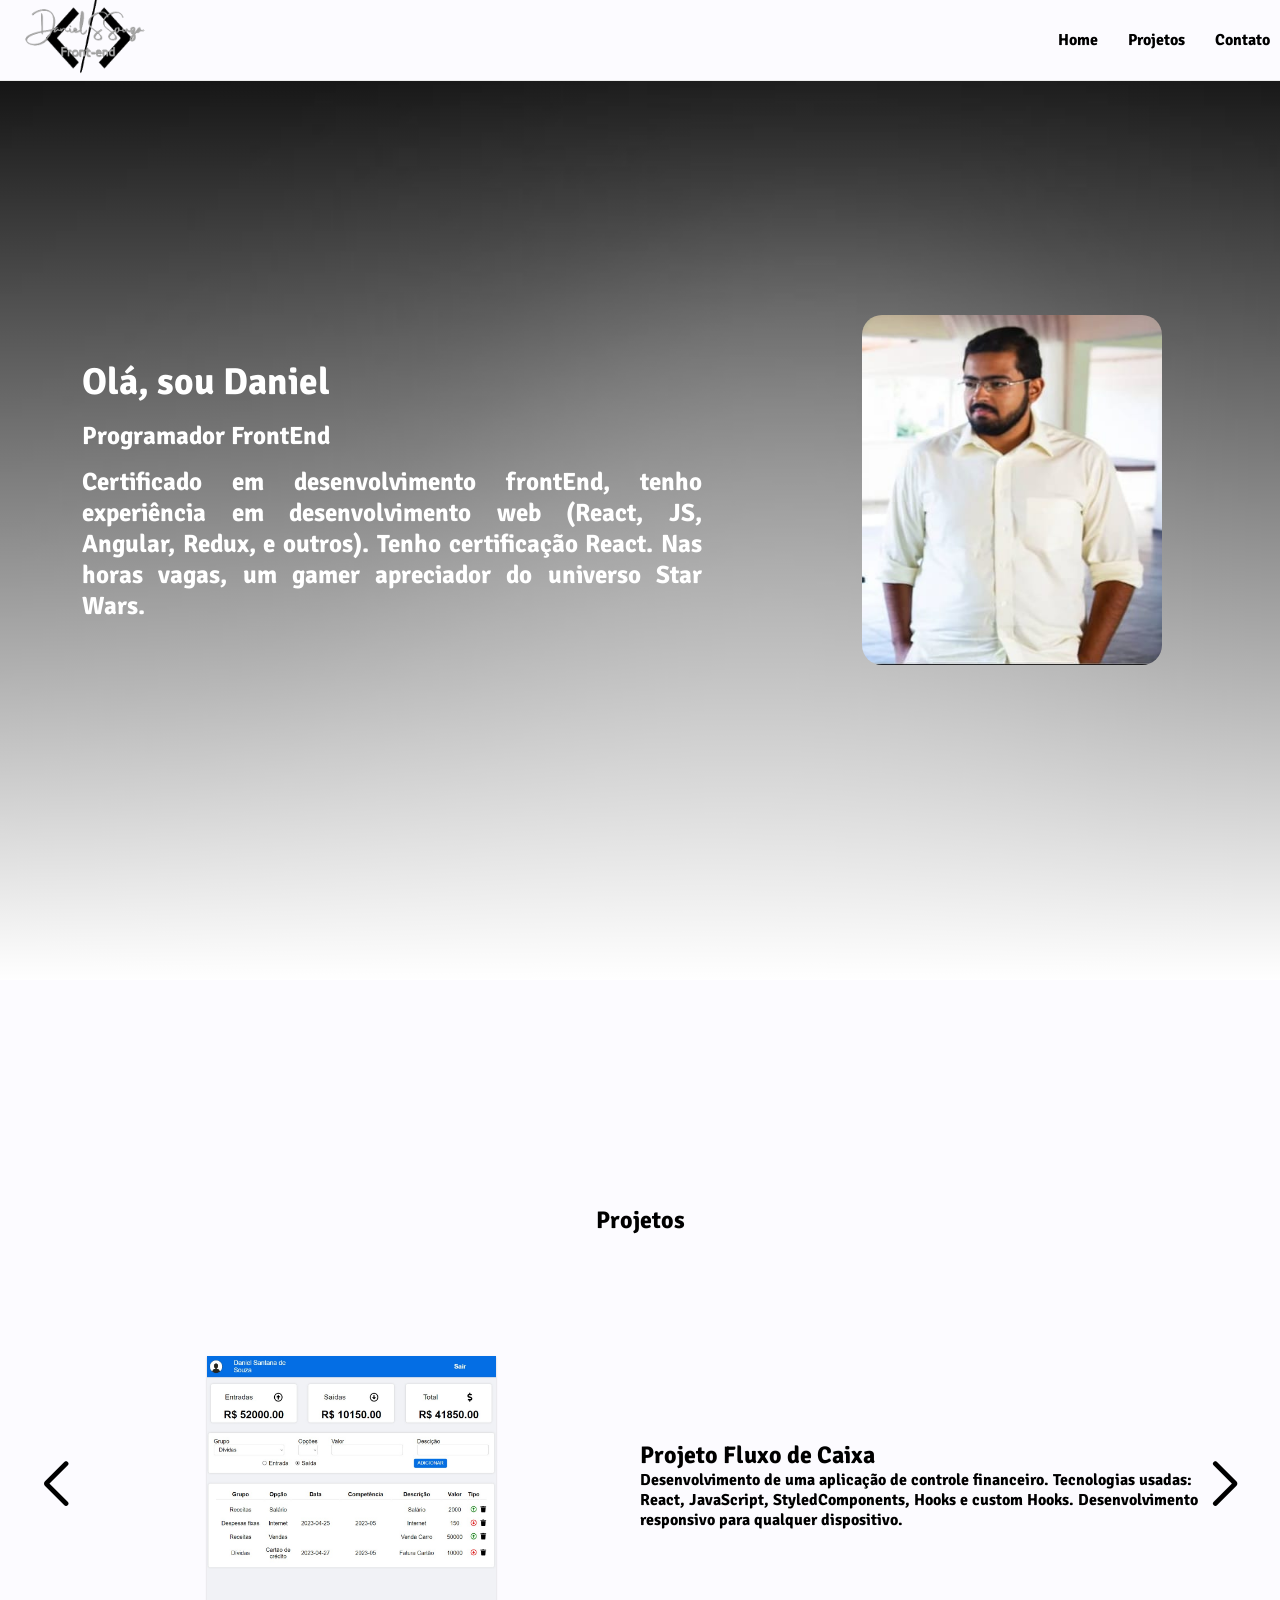
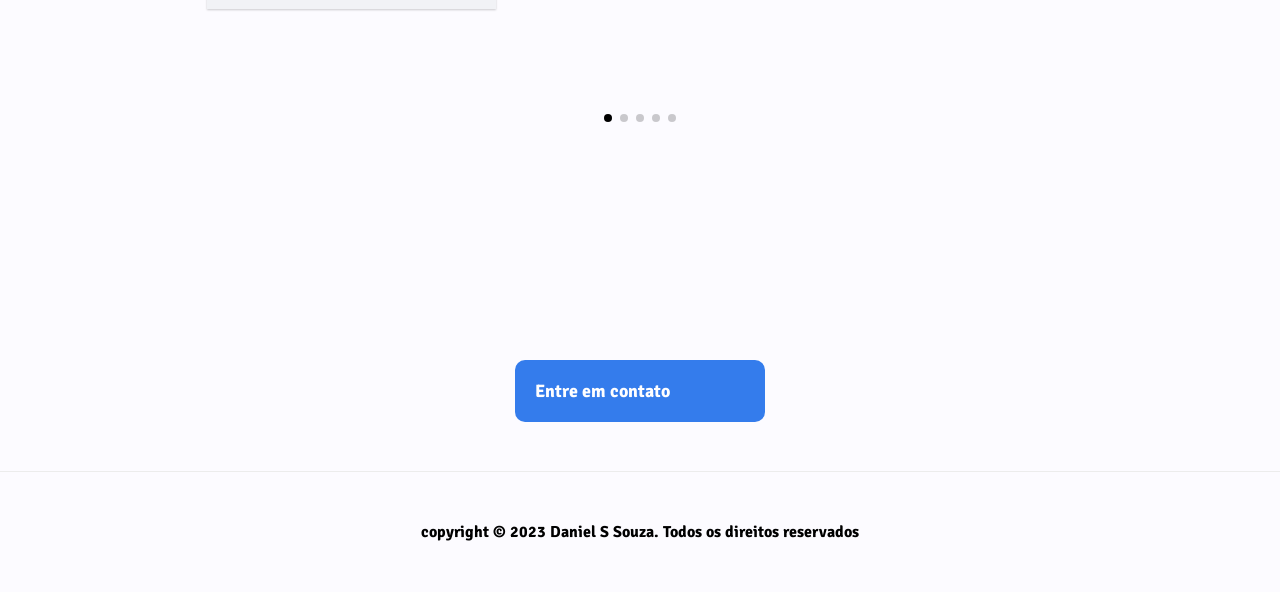
<file: index.html>
<!DOCTYPE html>
<html lang="en">
<head>
  <meta charset="UTF-8">
  <meta http-equiv="X-UA-Compatible" content="IE=edge">
  <meta name="viewport" content="width=device-width, initial-scale=1.0">
  <link
  rel="stylesheet"
  href="https://cdn.jsdelivr.net/npm/swiper@9/swiper-bundle.min.css"
/>
  <link rel="stylesheet" href="style.css">
  <title>Document</title>
</head>
<body>
  <main>
    <header>
      <div class="logo">
        <img class="imgLogo" src="./img/Daniel S Souza.png" alt="foto da logo">
      </div>
      <div class="menu">
        <nav class="navBar">
          <a href="#home">Home</a>
          <a href="#projects">Projetos</a>
          <a href="#contact">Contato</a>
        </nav>
      </div>
    </header>

    <section id="home">
      <div class="homeInfo">
        <h2>Olá, sou Daniel</h2>
        <span class="homePosition">Programador FrontEnd</span>
        <span class="homeResume">
          Certificado em desenvolvimento frontEnd, 
          tenho experiência em desenvolvimento web 
          (React, JS, Angular, Redux, e outros).
          Tenho certificação React. Nas horas vagas, um gamer apreciador do universo Star Wars.
        </span>
      </div>
      <div class="homeImg">
        <img src="./img/danielIMG.jpeg" alt="foto de perfil">
      </div>
    </section>
    <!--Projetos-->
    <section id="projects">
      <h2>Projetos</h2>
      <div class="swiper mySwiper">
        <div class="swiper-wrapper">
          <div class="swiper-slide">
            <div class="projectImg">
              <img src="./img/WhatsApp Image 2023-04-28 at 12.56.25.jpeg" alt="foto de um site">
            </div>
            <div class="projectInfo">
              <h2>Projeto Fluxo de Caixa</h2>
              <p>Desenvolvimento de uma aplicação de controle financeiro. Tecnologias usadas: React, JavaScript, StyledComponents, Hooks e custom Hooks. Desenvolvimento responsivo para qualquer dispositivo.</p>
            </div>
          </div>
          <div class="swiper-slide">
            <div class="projectImg">
              <img src="./img/trybeTunes.PNG" alt="foto de um site">
            </div>
            <div class="projectInfo">
              <h2>TrybeTunes</h2>
              <p>Desenvolvimento de uma aplicação em que é consumida uma api de prévias de musicas, nela é possivel pesquisar o cantor/banda e será listado toda a discografia. Tecnologias usadas: Html, JavaScript, CSS</p>
            </div>
          </div>
          <div class="swiper-slide">
            <div class="projectImg">
              <img src="./img/TrybeWars.jpg" alt="foto de um site">
            </div>
            <div class="projectInfo">
              <h2>Star Wars Planet Search</h2>
              <p>Uma lista com filtros de planetas do universo de Star Wars usando Context API e Hooks para controlar os estados globais. Habilidades desenvolvidas: Utilizar Context Api do react para gerenciamento de estados, Utilização do useState, useContext, useEffect, uso de Hooks customizados.
              Tecnologias usadas: react, JavaScript, CSS, Hooks</p>
            </div>
          </div>
          <div class="swiper-slide">
            <div class="projectImg">
              <img src="./img/SolarSistem.PNG" alt="foto de um site">
            </div>
            <div class="projectInfo">
              <h2>Solar Sistem</h2>
              <p>Primeiro projeto realizado em React.Js, onde as habilidades verificadas foram: Utilizar componentes JSX, utilizar o método render(), utilizar import, renderizar componentes apartir de um array, utilizar props, utilizar proptypes. Tecnologias usadas: React, JavaScript, CSS</p>
            </div>
          </div>
          <div class="swiper-slide">
            <div class="projectImg">
              <img src="./img/RTL.PNG" alt="foto de um site">
            </div>
            <div class="projectInfo">
              <h2>React Testing Library</h2>
              <p>Projeto realizado para pratica de RTL, aplicação ja veio desenvolvida pelo time da Trybe, onde o que deveria ser desenvolvido era os testes da aplicação. Habilidades desenvolvidas: Utilizar queries da RTL em testes automatizados, simular eventos, testar fluxos lógicos assíncronos, criar mocks de APIs, testar inputs.Tecnologias usadas: React, JavaScript, React Testing Library</p>
            </div>
          </div>
        </div>
        <div class="swiper-button-prev"></div>
        <div class="swiper-button-next"></div>
        <div class="swiper-pagination"></div>
      </div>
    </section>
    <section  id="contact">
      <div class="sectionButton">
        <button class="contactButton" onclick="window.open('https://docs.google.com/forms/d/e/1FAIpQLSeRGiRpN46s1L7hBoaySBgjimT44Z_L2dZVcSnNjLenro5qyQ/viewform?usp=sf_link', '_blank');">
          Entre em contato
        </button>
      </div>
    </section>
    <footer>
      copyright © 2023 Daniel S Souza. Todos os direitos reservados
    </footer>
  </main>
  <script src="https://cdn.jsdelivr.net/npm/swiper@9/swiper-bundle.min.js"></script>
  <script src="script.js"></script>
</body>
</html>
</file>
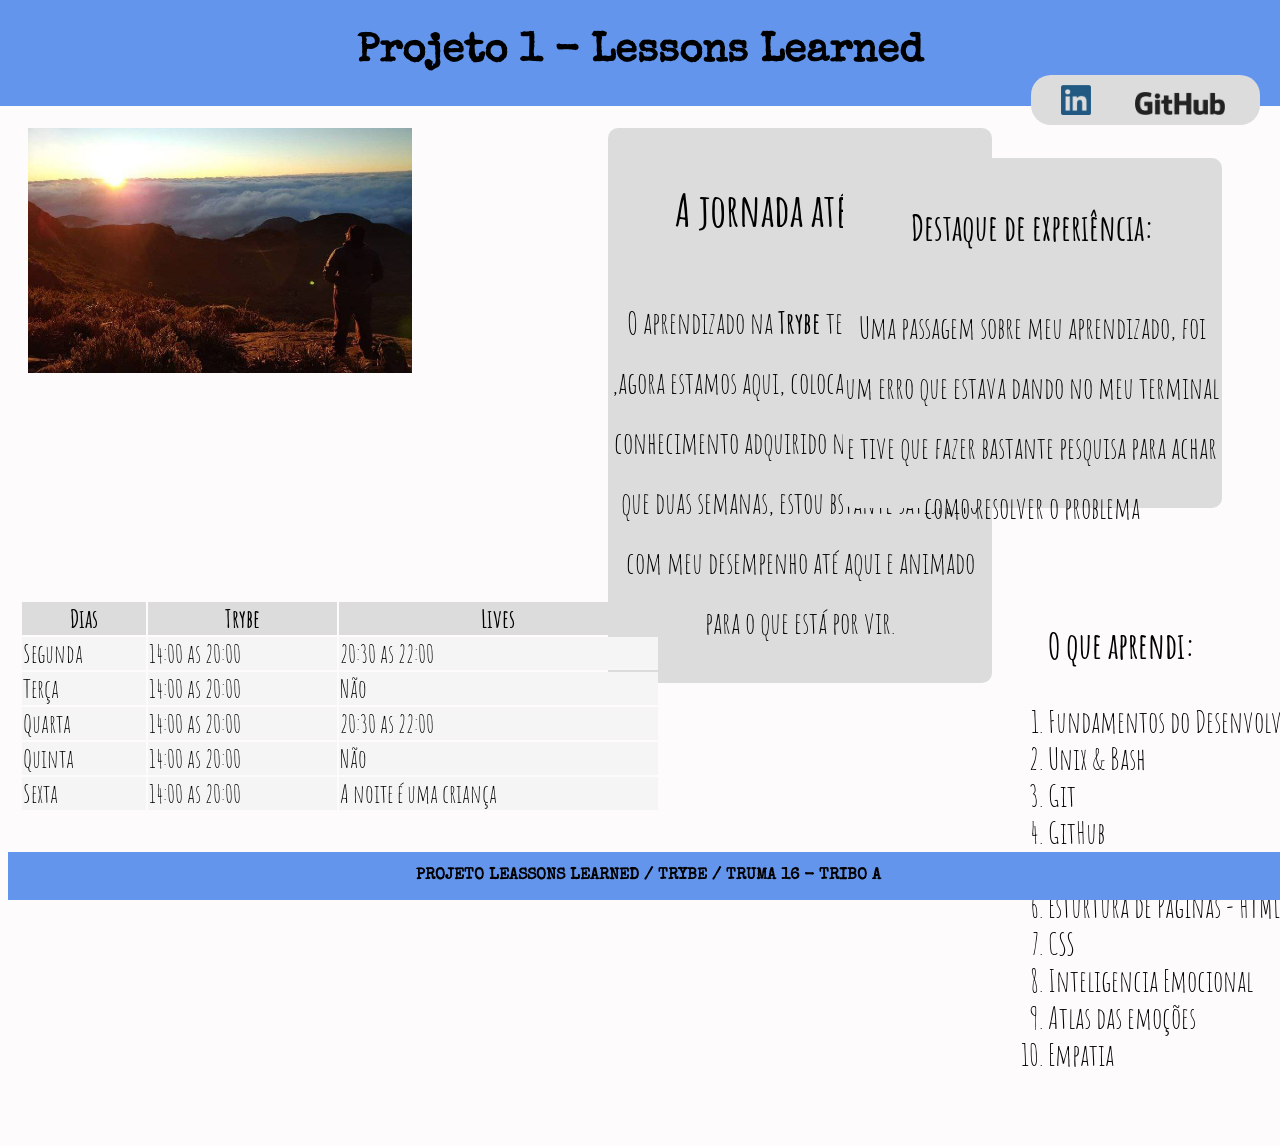
<file: projetos/lessons-learned/index.html>
<!DOCTYPE html>
    <html lang="pt-br">
    <head>
        <meta charset="UTF-8">
        <title>Document</title>
            <link rel="preconnect" href="https://fonts.googleapis.com">
    <link rel="preconnect" href="https://fonts.gstatic.com" crossorigin>
    <link href="https://fonts.googleapis.com/css2?family=Amatic+SC&display=swap" rel="stylesheet">
        <link rel="preconnect" href="https://fonts.googleapis.com">
    <link rel="preconnect" href="https://fonts.gstatic.com" crossorigin>
    <link href="https://fonts.googleapis.com/css2?family=Special+Elite&display=swap" rel="stylesheet">
    <link rel="stylesheet" href="style.css">

    </head>
    
    <body>
        <section>
        <header id="cabecalho">
           <h1 id="titulo">Projeto 1 - Lessons Learned</h1>
        </header>
        <nav class="links">
           <a href="https://www.linkedin.com/in/daniel-s-de-souza/" target="_blank"><img src="img/image.png" alt="link linkedin" class="linkedin"></a>
          <a href="https://github.com/daniel-s-souza" target="_blank"><img src="img/GitHub-Logo.png" alt="link para github" class="github"></a>
        
        </nav>
        
        <main>
            <img id="minha_foto" src="img/photo1629410682.jpeg" alt="Daniel olhando paisaggem">
            
            <article id="article" class="lado-esquerdo">    
            
               <section>
                <h2>A jornada até aqui:</h2>
                <p>O aprendizado na <strong>Trybe </strong> tem sido intenso ,agora estamos aqui, colocando em prática o conhecimento adquirido nessas poucas mais que duas semanas, estou bstante satisfeito com meu desempenho até aqui e animado para o que está por vir.</p>
            </section> 
        </article>
                
               <section id="destaque" class="lado-direito">
                   <div>
                      <aside class="destaque">
                <h3>Destaque de experiência:</h3>
                <p>Uma passagem sobre meu aprendizado, foi um erro que estava dando no meu terminal e tive que fazer bastante pesquisa para achar como resolver o problema</p>
            </aside>
            </div>
            </section>

           <section>
            <section id="listas">
    <ol id="licoes_aprendidas"> <h3>O que aprendi:</h3>
        <li>Fundamentos do Desenvolvimento Web</li>
        <li>Unix & Bash</li>
        <li>Git</li>
        <li>GitHub</li>
        <li>Html</li>
        <li>Esturtura de Páginas - HTML</li>
        <li>CSS</li>
        <li>Inteligencia Emocional</li>
        <li>Atlas das emoções</li>
        <li>Empatia</li>
     </ol>
        <ul id="licoes_a_aprender"> <h3>Quero aprender:</h3>
            <li>JavaScript</li>
            <li>React</li>
            <li>Liderança</li>
            <li>Criatividade</li>
            <li>SQL</li>
            <li>Phyton</li>
            <li>Banco de Dados</li>
            <li>Lógica</li>
            <li>Ciência da Computação</li>
            <li>Autogestão</li>
        </ul>
    </section>
    </section>
    <section>
    <table id="table">
        <tr class="diff">
            <th>Dias</th>
            <th>Trybe</th>
            <th>Lives</th>
        </tr>
        <tr>
            <td>Segunda</td>
            <td>14:00 as 20:00</td>
            <td>20:30 as 22:00</td>
        </tr>
        <tr class="diff">
            <td>Terça</td>
            <td>14:00 as 20:00</td>
            <td>Não</td>
        </tr>
        <tr>
            <td>Quarta</td>
            <td>14:00 as 20:00</td>
            <td>20:30 as 22:00</td>
        </tr>
        <tr class="diff">
            <td>Quinta</td>
            <td>14:00 as 20:00</td>
            <td>Não</td>
        </tr>
        <tr>
            <td>Sexta</td>
            <td>14:00 as 20:00</td>
            <td>A noite é uma criança</td>
        </tr>
    </table>
</section>
</main>
</section>


    </body>
    <footer id="rodape">
        <p id="p_rodape"><strong>PROJETO LEASSONS LEARNED / TRYBE / TRUMA 16 - TRIBO A</strong></p>
    </footer>
    </html>
</file>
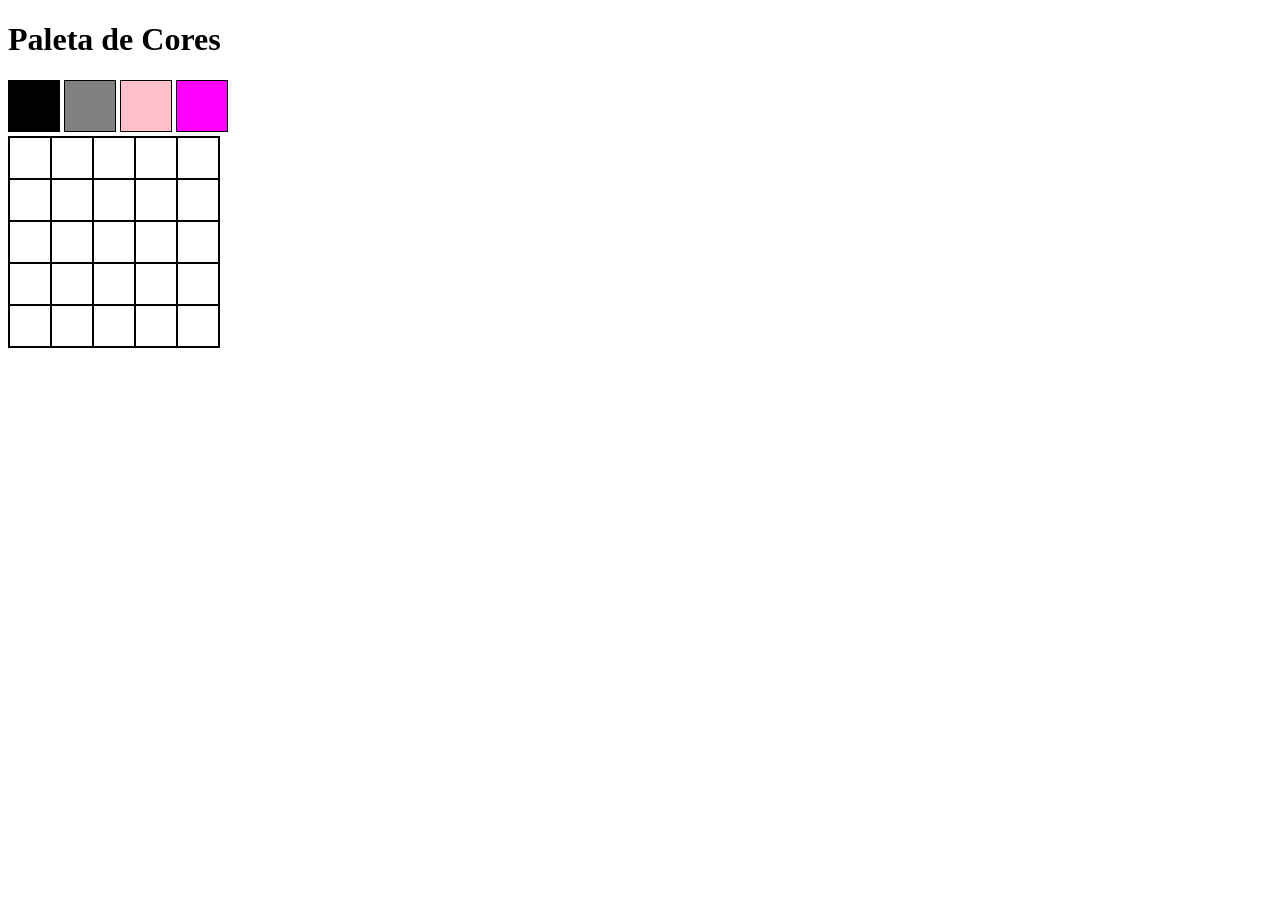
<file: projetos/pixel-art/index.html>
<!DOCTYPE html>
<html lang="pt-br">
<head>
  <meta charset="UTF-8">
  <link rel="stylesheet" href="style.css">
  <title>Pixel-Art Project</title>
</head>
<body>
  <header>
    <h1 id="title">Paleta de Cores</h1>
  </header>
  <div id="color-palette">
    <li class="color selected"></li>
    <li class="color"></li>
    <li class="color"></li>
    <li class="color"></li>
  </div>
  <section>
    <div id="pixel-board"></div>
  </section>
  <script src="script.js"></script>
</body>
</html>
</file>
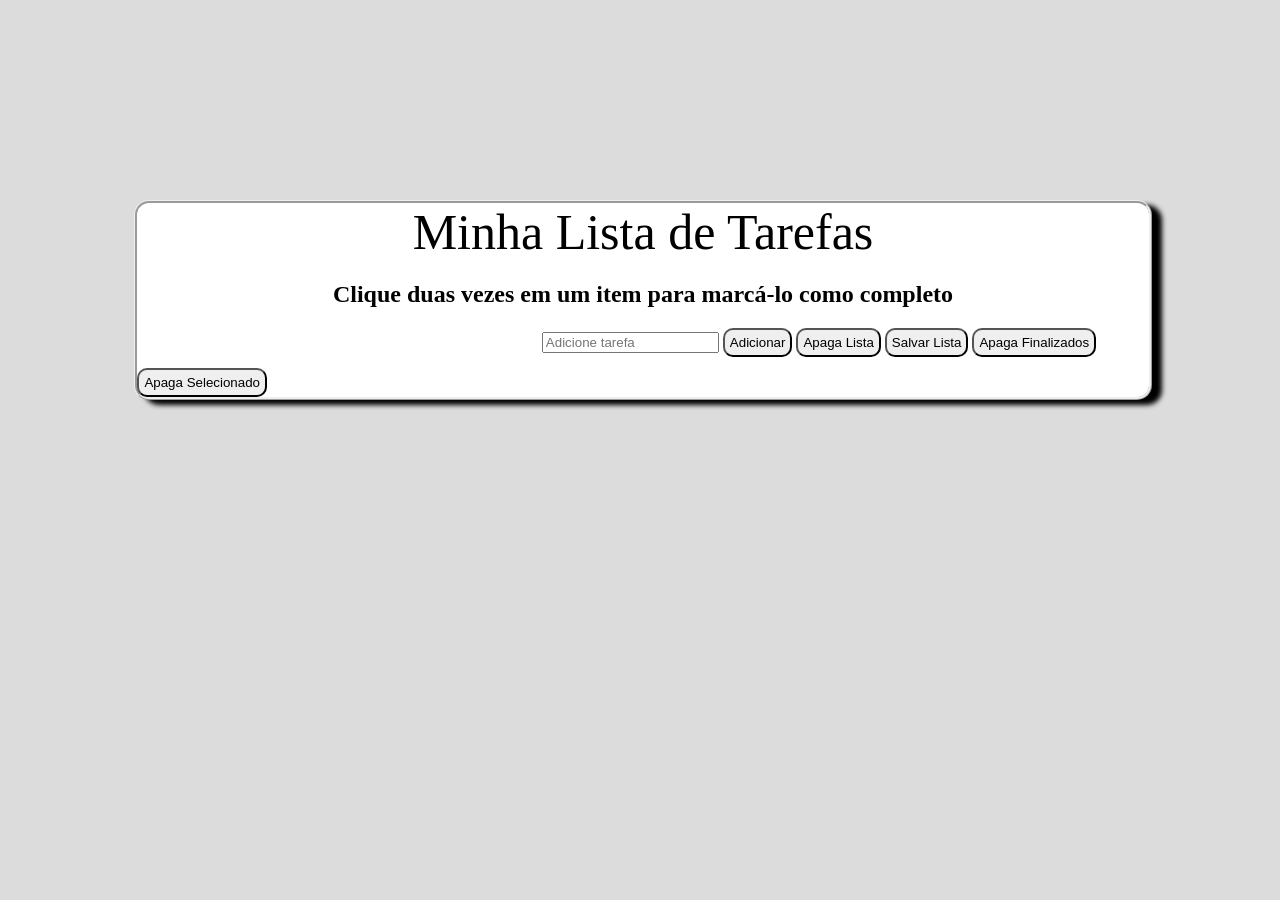
<file: projetos/todo-list/index.html>
<!DOCTYPE html>
<html lang="pt-br">
<head>
  <meta charset="UTF-8">
  <link rel="stylesheet"  href="style.css">
  <title>Todo-List</title>
</head>
<body>
  <div id="layout">
  <header id="title">
    Minha Lista de Tarefas
  </header>
  <div>
    <h2 id="funcionamento">Clique duas vezes em um item para marcá-lo como completo</h2>
  </div>
  <section>
    <div>
      <ol id="lista-tarefas"></ol>
      <input id="texto-tarefa" placeholder= "Adicione tarefa" type="text"> 
      <button id="criar-tarefa" class="button">Adicionar</button>
      <button id="apaga-tudo" class="button">Apaga Lista</button>
      <button id="salvar-tarefas" class="button">Salvar Lista</button>
      <button id="remover-finalizados" class="button">Apaga Finalizados</button>
      <button id="remover-selecionado" class="button">Apaga Selecionado</button>
    
    </div>
  </div>
  </section>
  <script src="script.js"></script>
</body>
</html>
</file>
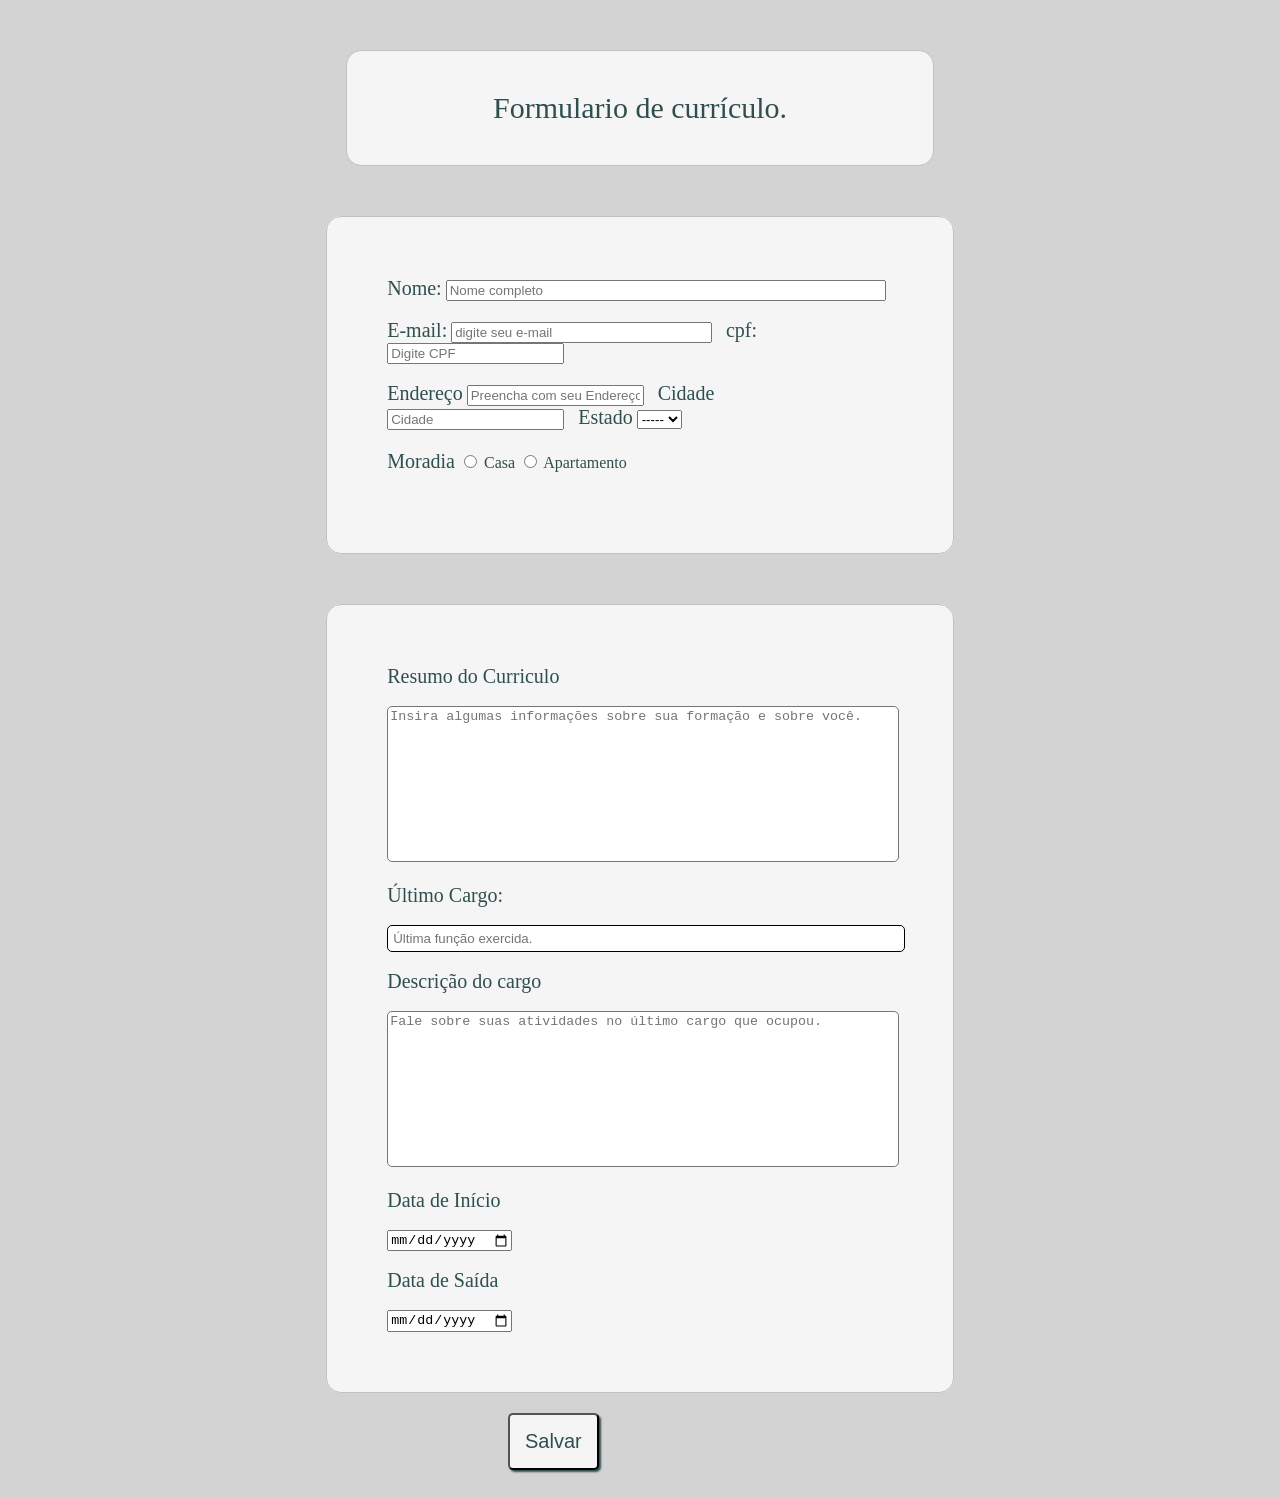
<file: projetos/6.1/forms.html>
<!DOCTYPE html>
<html lang="pt-br">
<head>
  <meta charset="UTF-8">
  <title>Forms CV</title>
  <link rel="stylesheet" href="style.css">
</head>
<body>
  <header class="header" id="title">Formulario de currículo.</header>
  <form action="" method="get" id="form-cv">
  <fieldset class="fieldset">
    <label for="name-input" id="name-label">Nome:</label>
    <input type="text" id="name-input" placeholder="Nome completo" maxlength="40" required name="name";>
    <br>
    <br>
    <label for="email-input" id="mail-label">E-mail:</label>
    <input type="email" name="e-mail" id="email-input" required placeholder="digite seu e-mail" maxlength="50" required> 
    <label for="" id="cpf-label">cpf:</label>
    <input type="text" id="cpf-input" placeholder="Digite CPF" maxlength="11" required name="cpf">
    <br>
    <br>
    <label for="" id="end-label">Endereço</label>
    <input type="text" id="end-input" placeholder="Preencha com seu Endereço" maxlength="200" name="end">
    <label for="cidade" id="city">Cidade</label>
    <input type="text" id="cidade" maxlength="28" required placeholder="Cidade" name="city">
    <label for="estado" id="state">Estado</label>
    <select name="estado" id="estado" placeholder="Selecione uma opção" required></select>
    <br>
    <p id="living-label">Moradia</p>
    <label for="living-type">
    <input type="radio" id="living-type" name="moradia" value="house" required> Casa
  </label>
    <label for="living-type2">
    <input type="radio" id="living-type2" name="moradia" value="ap" required> Apartamento
  </label>
</fieldset>
<fieldset class="fieldset">
  <label for="abstract" id="abstract-cv">Resumo do Curriculo </label>
  <br>
  <br>
  <textarea name="Resumo" id="abstract" cols="30" rows="10" maxlength="1000" placeholder="Insira algumas informações sobre sua formação e sobre você." required></textarea>
  <br>
  <br>
  <label for="cargo" id="last-job">Último Cargo:</label>
  <br>
  <br>
  <input type="text" id="cargo" placeholder="Última função exercida." maxlength="40" required name="cargo">
  <br>
  <br>
  <label for="description" id="job">Descrição do cargo</label>
  <br>
  <br>
  <textarea name="job-description" id="description" cols="30" rows="10" maxlength="500" required placeholder="Fale sobre suas atividades no último cargo que ocupou."></textarea>
  <br>
  <br>
  <label for="date" id="data-inicio" class="data">Data de Início</label>
  <br>
  <br>
  <input type="date" name="data" id="date" required>
  <br>
  <br>
  <label for="end-date" id="data-fim" class="data">Data de Saída</label>
  <br>
  <br>
  <input type="date" name="data-saida" id="end-date">
</fieldset>
<button type="submit" id="save-btn">Salvar</button>
</form>
  <script src="script.js"></script>
</body>
</html>
</file>
<file: style.css>
@import url('https://fonts.googleapis.com/css2?family=Signika:wght@300&display=swap');

@media only screen and (max-width: 768px) {
  .homeImg img {
    display: none;
  }

  section#home {
    align-items: center;
    display: flex;
    height: calc(100vh + 80px);
    justify-content: center;
    padding: 5px 20px;
    width: 100%;
  }
  
  .homeInfo {
    display: flex;
    flex-direction: column;
    gap: 15px;
    text-align: center;
    width: 100%;
  }
}

* {
  box-sizing: border-box;
  font-family: 'Signika', sans-serif;
  font-weight: 700;
  margin: 0;
  padding: 0;
  position: relative;
}

html {
  scroll-behavior: smooth;
}

body {
  background-color: #fcfbff;
  display: flex;
  overflow-x: hidden;
}

body::-webkit-scrollbar {
  width: 1em;
}
 
body::-webkit-scrollbar-track {
  box-shadow: inset 0 0 6px rgba(0, 0, 0, 0.3);
}
 
body::-webkit-scrollbar-thumb {
  background-color: darkgrey;
  outline: 1px solid slategrey;
}
main {
  width: 1120px;
}

header {
  align-items: center;
  background-color: #fcfbff;
  box-shadow: 0 1px 0 #ececec;
  display: flex;
  height: 80px;
  justify-content: space-between;
  max-width: 100vw;
  padding: 5px 0px;
  position: fixed;
  top: 0;
  width: 100%;
  z-index: 999;
}

.navBar {
  display: flex;
  gap: 30px;
  margin-right: 10px;
}

a {
  color: black;
  cursor: pointer;
  text-decoration: none;
}

.imgLogo {
  border-radius: 50%;
  height: 200px;
  position: relative;
  width: 180px;
}

section#home {
  align-items: center;
  background-image: linear-gradient(to bottom, rgba(255, 255, 255, 0), rgba(255, 255, 255, 1)), url(./img/bgroundblack.jpg);
  background-size: cover;
  display: flex;
  height: calc(100vh + 80px);
  justify-content: space-around;
  padding: 5px 20px;
  width: 100vw;
  color: white;
}

.homeInfo {
  display: flex;
  flex-direction: column;
  font-size: 25px;
  gap: 15px;
  text-align: justify;
  width: 50%;
}

.homeImg {
  align-items: center;
  display: flex;
  justify-content: center;
  width: 30%;
}

.homeImg img {
  border-radius: 20px;
  height: 350px;
  width: 300px;
}

section#projects {
  align-items: center;
  align-content: center;
  display: flex;
  flex-wrap: wrap;
  height: calc(100vh + 80px);
  justify-content: center;
  width: 100vw;
}

.projectImg {
  width: 50%;
}

.projectImg img {
  box-shadow: 0 1px 2px #0003;
  object-fit: cover;
  width: 50%;
}

.projectInfo {
  display: flex;
  flex-direction: column;
  text-align: start;
  width: 50%;
}

.swiper {
  height: 500px;
  width: 95vw;
}

.swiper-slide {
  align-items: center;
  display: flex;
  justify-content: center;
  padding: 0 30px;
  text-align: center;
}

.swiper-button-next, .swiper-button-prev {
  color: black;
}
.swiper-pagination-bullet-active {
  background-color: black;
}

footer {
  box-shadow: 0 -1px 0 0 #ececec;
  padding: 50px;
  text-align: center;
  width: 100vw;
}

.contactButton {
  background-color:#1f6feb;
  border: 0px solid transparent;
  border-radius: 10px;
  color: white;
  cursor: pointer;
  display: flex;
  font-size: 18px;
  padding: 20px;
  text-align: center;
  width: 250px;
}

.sectionButton {
  align-items: center;
  display: flex;
  justify-content: center;
  margin-bottom: 50px;
  opacity: 0.9;
  padding: 0 30px;
  width: 100vw;
}

.sectionButton:hover {
  opacity: 1;
}
</file>
<file: projetos/lessons-learned/style.css>
body {
  background-color: rgb(253, 251, 251);
}

#cabecalho {
  position: fixed;
  background-color: cornflowerblue;
  width: 100%;
  top: 0;
  left: 0;
  z-index: 1;
}

#rodape {
  position: fixed;
  background-color: cornflowerblue;
  bottom: 0;
  width: 100%;
  font-family: Special Elite, cursive;
  text-align: center;
}

#titulo {
  text-align: center;
  color: black;
  font-size: 40px;
  font-family: Special Elite, cursive;
}

#minha_foto {
  position: absolute;
  float: left;
  width: 30%;
  padding: 20px;
  margin-top: 100px;
}

.links {
  position: fixed;
  top: 75px;
  right: 20px;
  height: 30px;
  padding: 10px;
  border-radius: 20px;
  z-index: 1;
  background-color: gainsboro;
  display: inline-block;
}

.github {
  width: 90px;
  margin-right: 5px;
  margin-bottom: 10px;
}

.linkedin {
  width: 30px;
  margin-bottom: 10px;
}

a {
  margin: 20px;
  text-align: center;
  text-decoration: none;
  color: black;
}

#article {
  background-color: gainsboro;
  max-width: 30%;
  font-size: 30px;
  font-family: Amatic SC, cursive;
  line-height: 2;
  border-radius: 10px;
  position: absolute;
  text-align: center;
  margin-top: 120px;
}

#destaque {
  font-size: 30px;
  font-family: Amatic SC, cursive;
  position: relative;
}

#licoes_aprendidas , #licoes_a_aprender {
  font-family: Amatic SC, cursive;
  font-size: 30px;
  position: relative;
  height: 500px;
  display: inline-block;
  left: 1000px;
  margin-top: 600px;
  bottom: 20px;
}

#article , #destaque {
  display: inline-block;
}

.lado-esquerdo {
  float: left;
  margin-left: 600px;
  margin-top: 100px;
}

.lado-direito {
  float: right;
  max-width: 30%;
  margin-right: 50px;
  background-color: gainsboro;
  margin-top: 150px;
  height: 350px;
  border-radius: 10px;
  text-align: center;
  line-height: 2;
}

#table tr td {
  background-color: whitesmoke;
}

.diff {
  background-color: gainsboro;
}

#table {
  width: 50%;
  font-family: Amatic SC, cursive;
  font-size: 25px;
  position: absolute;
  top: 600px;
  left: 20px;
}
</file>
<file: projetos/pixel-art/style.css>
.color {
  display: inline-block;
  border: 1px solid black;
  width: 50px;
  height: 50px;
}

#title #color-palett {
  display: block;
}

#pixel-board {
  display: table;
  width: auto;
  border: 1px solid black;
}

.pixel {
  display: table-cell;
  width: 40px;
  height: 40px;
  background-color: white;
  border: 1px solid black;
}
</file>
<file: projetos/todo-list/style.css>
body {
  background-color: gainsboro;
}

#title {
  font-size: 50px;
  text-align: center;
  margin-left: auto;
}

#lista-tarefas {
  list-style: none;
  text-align: center;
  font-size: 20px;
}

#funcionamento {
  text-align: center;
}

#texto-tarefa {
  margin-left: 40%;
  margin-bottom: 15px;
}

.selected {
  background-color: grey;
}

.completed {
  text-decoration: line-through solid black;
}

#layout {
  background-color: white;
  width: 80%;
  border-radius: 15px;
  margin-top: 200px;
  margin-left: 10%;
  border-style: ridge;
  height: auto;
  box-shadow: 10px 5px 5px black;
}

.button {
  border-radius: 10px;
  padding: 5px;
}
</file>
<file: projetos/6.1/style.css>
body{
  background-color: lightgray;
}
.header {
  color: darkslategrey;
  background-color: whitesmoke;
  border: 1px solid silver;
  border-radius: 15px;
  text-align: center;
  margin-top: 50px;
  max-width: 40%;
  margin-left: auto;
  margin-right: auto;
  padding: 40px;
}

.fieldset {
  margin-left: auto;
  margin-top: 50px;
  padding: 60px;
  margin-right: auto;
  max-width: 40%;
  color: darkslategrey;
  background-color: whitesmoke;
  border: 1px solid silver;
  border-radius: 15px;
}

#name-input {
  max-width: 100%;
}

#title {
  font-size: 30px;
}

#name-label {
  font-size: 20px;
}

#name-input {
  width: 85.5%;
}

#mail-label {
  font-size: 20px;
}

#email-input {
  width: 50%;
}

#cpf-label {
  font-size: 20px;
  margin-left: 10px;
}

#end-label {
  font-size: 20px;
}

#city {
  font-size: 20px;
  margin-left: 10px;
}

#state {
  font-size: 20px;
  margin-left: 10px;
  max-width: 100%;
}

#living-label {
  font-size: 20px;
}

#living-label , #living-type , #living-type2 {
  display: inline-block;
}

#abstract-cv {
  font-size: 20px;
}

#abstract {
  resize: none;
  width: 100%;
  border-radius: 5px;
}

#last-job {
  font-size: 20px;
}

#cargo {
  width: 100%;
  border: 1px solid black;
  border-radius: 5px;
  padding: 5px;
}

#job {
  font-size: 20px;
}

#description {
  width: 100%;
  resize: none;
  border-radius: 5px;
}

.data {
  font-size: 20px;
}

#save-btn {
  background-color: whitesmoke;
  color: darkslategrey;
  margin-top: 20px;
  margin-bottom: 20px;
  margin-left: 500px;
  padding: 15px;
  border-radius: 5px;
  font-size: 20px;
  box-shadow: 2px 2px 2px;
}
</file>
